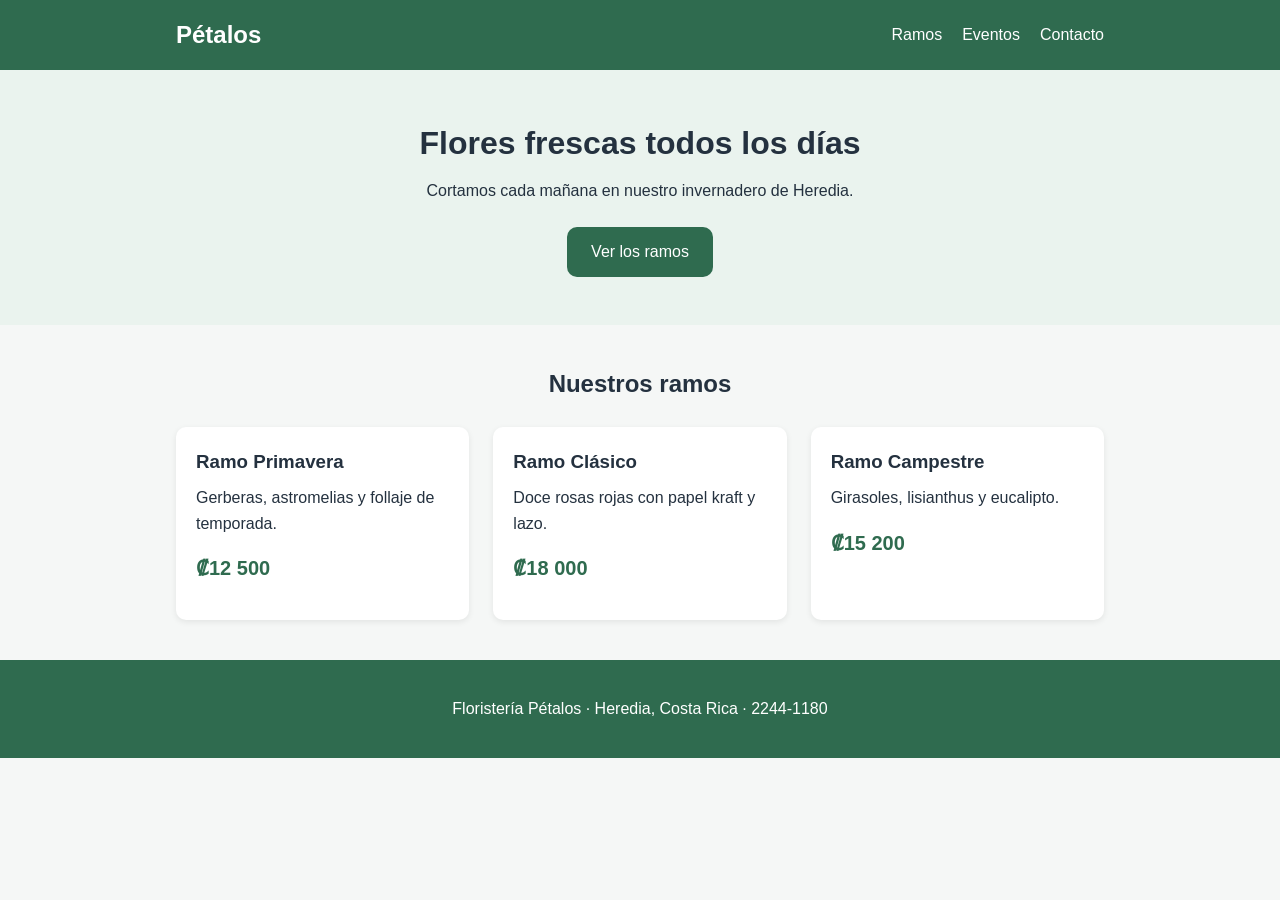
<file: Lab guiado/parte 1/index.html>
<!DOCTYPE html>
<html lang="en">
<head>
    <meta charset="UTF-8">
    <meta name="viewport" content="width=device-width, initial-scale=1.0">
    <title>Document</title>
    <link rel="stylesheet" href="estilos.css">
</head>
<body>
    <header class="barra">
        <div class="contenedor">
            <h1 class="marca">Pétalos</h1>

            <nav>
                <ul class="menu">
                    <li><a href="#ramos">Ramos</a></li>
                    <li><a href="#">Eventos</a></li>
                    <li><a href="#">Contacto</a></li>
                </ul>
            </nav>
        </div>
    </header>

    <section class="portada">
        <div class="contenedor">
            <h2>Flores frescas todos los días</h2>
            <p>Cortamos cada mañana en nuestro invernadero de Heredia.</p>
            <a class="boton" href="#ramos">Ver los ramos</a>
        </div>
    </section>

    <main class="ramos" id="ramos">
        <div class="contenedor">
            <h2>Nuestros ramos</h2>

            <div class="grilla">
                <article class="tarjeta">
                    <h3>Ramo Primavera</h3>
                    <p>Gerberas, astromelias y follaje de temporada.</p>
                    <p class="precio">₡12 500</p>
                </article>

                <article class="tarjeta">
                    <h3>Ramo Clásico</h3>
                    <p>Doce rosas rojas con papel kraft y lazo.</p>
                    <p class="precio">₡18 000</p>
                </article>

                <article class="tarjeta">
                    <h3>Ramo Campestre</h3>
                    <p>Girasoles, lisianthus y eucalipto.</p>
                    <p class="precio">₡15 200</p>
                </article>
            </div>
        </div>
    </main>

    <footer class="pie">
        <div class="contenedor">
            <p>Floristería Pétalos · Heredia, Costa Rica · 2244-1180</p>
        </div>
    </footer>
    
</body>
</html>
</file>
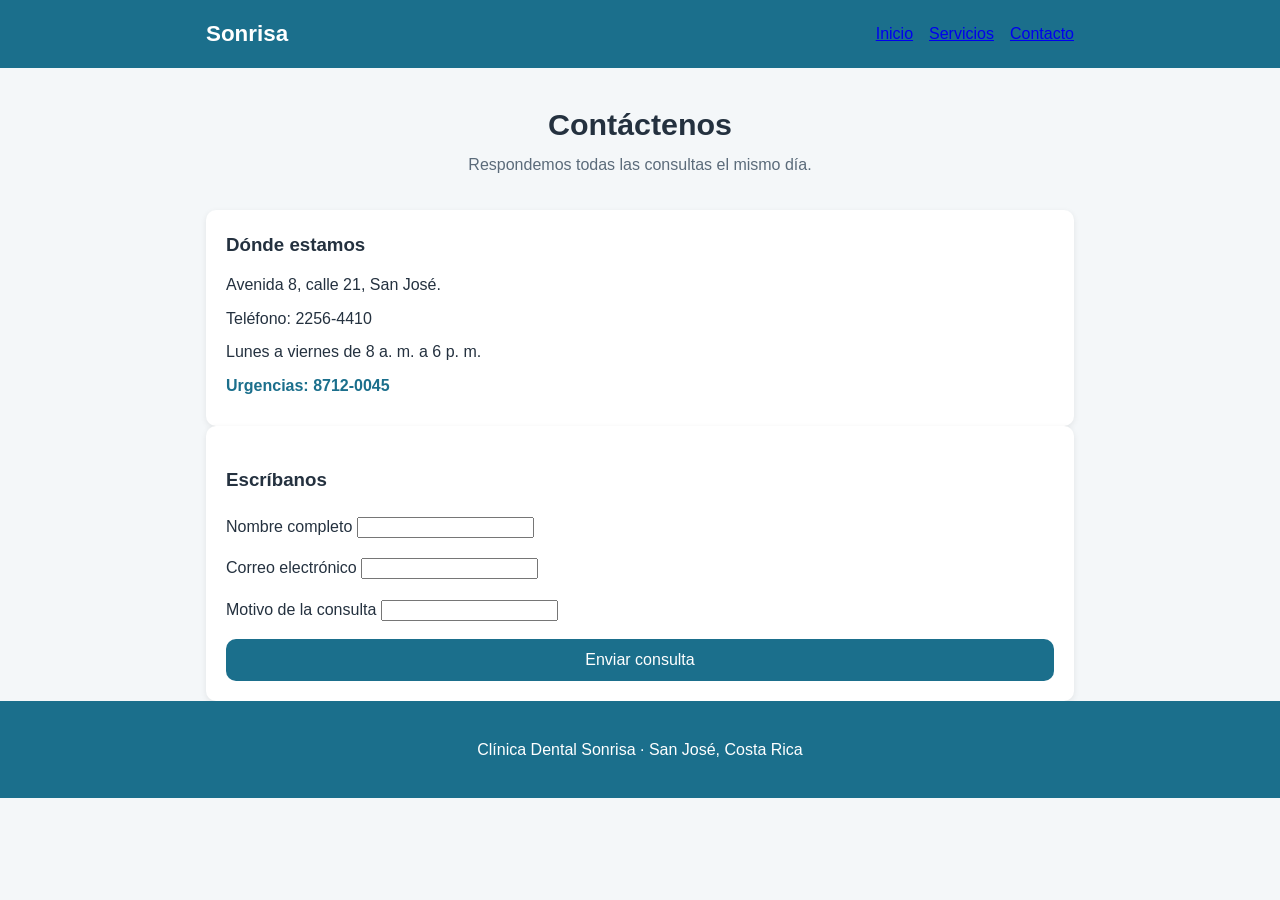
<file: Lab guiado/parte 2/index.html>
<!DOCTYPE html>
<html lang="es">
<head>
  <meta charset="UTF-8">
  <meta name="viewport" content="width=device-width, initial-scale=1">
  <title>Clínica Dental Sonrisa — Contacto</title>
  <link rel="stylesheet" href="estilos.css">
</head>
<body>

  <header class="barra-superior">
    <div class="envoltorio">
        <h1 class="logo">Sonrisa</h1>
        <nav>
        <ul class="navegacion">
            <li><a href="#">Inicio</a></li>
            <li><a href="#">Servicios</a></li>
            <li><a href="#">Contacto</a></li>
        </ul>
        </nav>
    </div>
  </header>

  <main>
    <div class="envoltorio">
        <h2 class="titulo-pagina">Contáctenos</h2>
        <p class="subtitulo">Respondemos todas las consultas el mismo día.</p>

        <section class="tarjeta-info">
            <h3>Dónde estamos</h3>
            <p class="dato">Avenida 8, calle 21, San José.</p>
            <p class="dato">Teléfono: 2256-4410</p>
            <p class="dato">Lunes a viernes de 8 a. m. a 6 p. m.</p>
            <p class="dato destacado">Urgencias: 8712-0045</p>
        </section>

        <form class="formulario">
            <h3>Escríbanos</h3>

            <div class="campo">
                <label for="nombre">Nombre completo</label>
                <input type="text" id="nombre" name="nombre">
            </div>
            
            <div class="campo">
                <label for="correo">Correo electrónico</label>
                <input type="email" id="correo" name="correo">
            </div>

            <div class="campo">
                <label for="motivo">Motivo de la consulta</label>
                <input type="text" id="motivo" name="motivo">
            </div>

            <button class="boton-enviar" type="submit">Enviar consulta</button>
        </form>
            </div>
    </div>
    
  </main>

  <footer class="pie-pagina">
    <div class="envoltorio">
        <p>Clínica Dental Sonrisa · San José, Costa Rica</p>
    </div>
    
  </footer>

</body>
</html>
</file>
<file: Lab guiado/parte 1/estilos.css>
*, *::before, *::after { box-sizing: border-box; }
body { margin: 0; }
 
:root {
  --verde: #2f6b4f;
  --verde-claro: #eaf3ee;
  --texto: #24313f;
  --gris: #f5f7f6;
  --radio: 10px;
}
 
body {
  font-family: Arial, Helvetica, sans-serif;
  color: var(--texto);
  background: var(--gris);
  line-height: 1.6;
}
 
.contenedor {
  width: 100%;
  max-width: 960px;
  margin: 0 auto;
  padding: 0 1rem;
}

/* Barra de navegación */
.barra {
    background: var(--verde);
    color: #ffffff;
    padding: 1rem 0;
}

.barra .contenedor {
    display: flex;
    align-items: center;
    justify-content: space-between;
    flex-wrap: wrap;
    gap: 0.5rem;
}

.marca {
    font-size: 1.5rem;
    margin: 0;
}

.menu {
    display: flex;
    list-style: none;
    margin: 0;
    padding: 0;
    gap: 1.25rem;
}

.menu a {
    color: #ffffff;
    text-decoration: none;
}

.menu a:hover {
    text-decoration: underline;
}

/* Portada */
.portada {
    background: var(--verde-claro);
    text-align: center;
    padding: 3rem 0;
}

.portada h2 {
    font-size: 2rem;
    margin: 0 0 0.5rem;
}

.portada p {
    margin: 0 0 1.5rem;
}

/* Enlace con apariencia de botón */
.boton {
    display: inline-block;
    background: var(--verde);
    color: #ffffff;
    text-decoration: none;
    padding: 0.75rem 1.5rem;
    border-radius: var(--radio);
}

.boton:hover {
    background: #24523c;
}

/* Sección de ramos */
.ramos {
    padding: 2.5rem 0;
}

.ramos h2 {
    text-align: center;
    margin: 0 0 1.5rem;
}

/* Organiza las tarjetas en columnas según el espacio disponible */
.grilla {
    display: grid;
    grid-template-columns: repeat(auto-fit, minmax(240px, 1fr));
    gap: 1.5rem;
}

/* Diseño de cada tarjeta */
.tarjeta {
    background: #ffffff;
    border-radius: var(--radio);
    padding: 1.25rem;
    box-shadow: 0 2px 6px rgba(0, 0, 0, 0.08);
}

.tarjeta h3 {
    margin: 0 0 0.5rem;
}

.tarjeta p {
    margin: 0 0 1rem;
}

.precio {
    color: var(--verde);
    font-size: 1.25rem;
    font-weight: bold;
}

/* Pie de página */
.pie {
    background: var(--verde);
    color: #ffffff;
    text-align: center;
    padding: 1.25rem 0;
}
</file>
<file: Lab guiado/parte 2/estilos.css>
/* Clínica Dental Sonrisa — hoja de estilos COMPLETA.
   No modifique este archivo: su trabajo es ajustar el HTML. */

*, *::before, *::after { box-sizing: border-box; }
body { margin: 0; }

:root {
  --azul: #1b6f8c;
  --azul-oscuro: #12556c;
  --texto: #24313f;
  --gris: #f4f7f9;
  --radio: 10px;
}

body {
  font-family: Arial, Helvetica, sans-serif;
  color: var(--texto);
  background: var(--gris);
  line-height: 1.6;
}

/* Envoltorio que centra el contenido. Se usa dentro de la barra,
   del contenido principal y del pie. */
.envoltorio {
  width: 100%;
  max-width: 900px;
  margin: 0 auto;
  padding: 0 1rem;
}

/* Barra superior */
.barra-superior { background: var(--azul); color: #ffffff; padding: 1rem 0; }
.barra-superior .envoltorio {
  display: flex;
  align-items: center;
  justify-content: space-between;
  flex-wrap: wrap;
  gap: 0.5rem;
}
.logo { font-size: 1.4rem; font-weight: bold; margin: 0; }
.navegacion { display: flex; list-style: none; margin: 0; padding: 0; gap: 1rem; }
.enlace-nav { color: #ffffff; text-decoration: none; }
.enlace-nav:hover { text-decoration: underline; }

/* Título de la página */
.titulo-pagina {
  text-align: center;
  font-size: 1.9rem;
  margin: 2rem 0 0.25rem;
}
.subtitulo { text-align: center; color: #5b6b7a; margin: 0 0 2rem; }

/* Dos columnas: información a un lado, formulario al otro */
.columnas {
  display: grid;
  grid-template-columns: repeat(auto-fit, minmax(280px, 1fr));
  gap: 1.5rem;
  margin-bottom: 2.5rem;
}

.tarjeta-info {
  background: #ffffff;
  border-radius: var(--radio);
  padding: 1.25rem;
  box-shadow: 0 2px 6px rgba(0,0,0,.08);
}
.tarjeta-info h3 { margin: 0 0 0.75rem; }
.dato { margin: 0 0 0.5rem; }
.destacado { color: var(--azul); font-weight: bold; }

/* Formulario */
.formulario {
  background: #ffffff;
  border-radius: var(--radio);
  padding: 1.25rem;
  box-shadow: 0 2px 6px rgba(0,0,0,.08);
}
.campo { display: block; margin-bottom: 1rem; }
.etiqueta { display: block; font-weight: bold; margin-bottom: 0.25rem; }
.entrada {
  width: 100%;
  padding: 0.6rem;
  border: 1px solid #c9d4dd;
  border-radius: 6px;
  font-size: 1rem;
}
.boton-enviar {
  width: 100%;
  background: var(--azul);
  color: #ffffff;
  border: 0;
  padding: 0.75rem;
  border-radius: var(--radio);
  font-size: 1rem;
  cursor: pointer;
}
.boton-enviar:hover { background: var(--azul-oscuro); }

/* Pie */
.pie-pagina {
  background: var(--azul);
  color: #ffffff;
  text-align: center;
  padding: 1.25rem 0;
}
</file>
